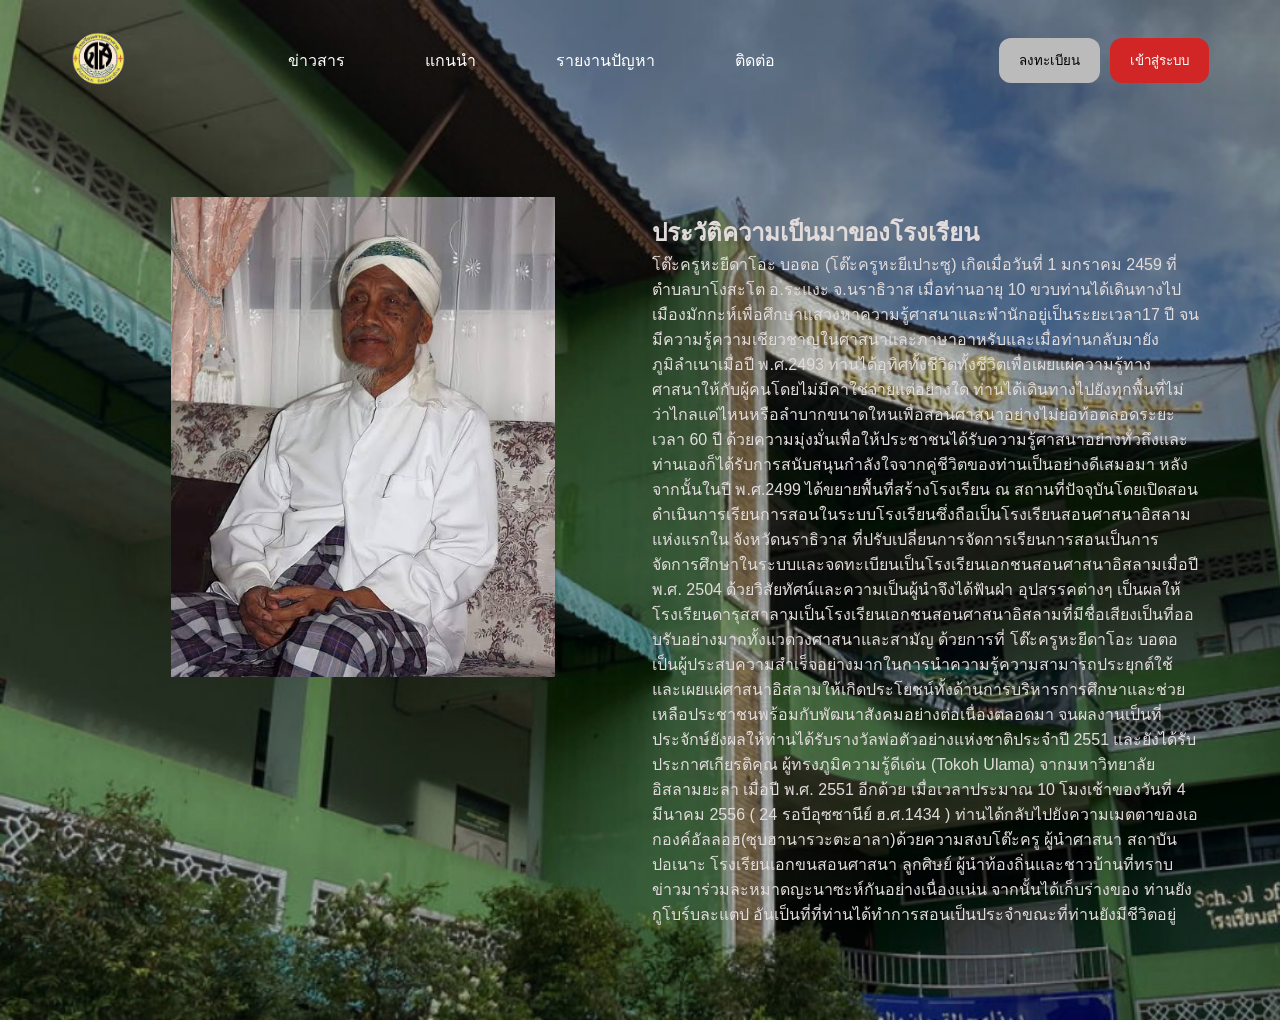
<file: index.html>
<!DOCTYPE html>
<html lang="th">
<head>
    <meta charset="UTF-8">
    <meta name="viewport" content="width=device-width, initial-scale=1.0">
    <title>DarussTukSuk</title> 
    <link rel="stylesheet" href="css/samepage.css">
    <link rel="stylesheet" href="css/web1.css">
</head>

<body>
  <header>
    <nav>
      <div class="container">
        <div class="nav-con">
          <a  href="index.html">
             <img src="import/logo.png" alt="Logo" class="logo">
          </a>
            <ul class="menu">
             <li><a href="news.html">ข่าวสาร</a></li>         
             <li><a href="club.html">แกนนำ</a></li>
             <li><a href="problem.html">รายงานปัญหา</a></li>
             <li><a href="contact.html">ติดต่อ</a></li>
           </ul>
        <div class="top-right-buttons">
          <button class="btn1" onclick="openPopup('popup1')">ลงทะเบียน</button>
          <button class="btn2" onclick="openPopup('popup2')">เข้าสู่ระบบ</button>
        </div>

      </div>
    </div>
    <div class="hajipoksu-wrapper">
      <div class="hajipoksu-box">
        <div class="hajipoksu-img">
          <img src="import/hajipoksu.png" alt="">
        </div>

        <div class="hajipoksu-info">
          <h2>ประวัติความเป็นมาของโรงเรียน</h2>
          <p>โต๊ะครูหะยีดาโอะ บอตอ (โต๊ะครูหะยีเปาะซู) เกิดเมื่อวันที่ 1 มกราคม 2459 ที่ตำบลบาโงสะโต อ.ระแงะ จ.นราธิวาส เมื่อท่านอายุ 10 ขวบท่านได้เดินทางไปเมืองมักกะห์เพื่อศึกษาแสวงหาความรู้ศาสนาและพำนักอยู่เป็นระยะเวลา17 ปี
            จนมีความรู้ความเชียวชาญในศาสนาและภาษาอาหรับและเมื่อท่านกลับมายังภูมิลำเนาเมื่อปี พ.ศ.2493 ท่านได้อุทิศทั้งชีวิตทั้งชีวิตเพื่อเผยแผ่ความรู้ทางศาสนาให้กับผู้คนโดยไม่มีค่าใช่จ่ายแต่อย่างใด ท่านได้เดินทางไปยังทุกพื้นที่ไม่ว่าไกลแค่ไหนหรือลำบากขนาดใหนเพื่อสอนศาสนาอย่างไม่ย่อท้อตลอดระยะเวลา 60 ปี 
            ด้วยความมุ่งมั่นเพื่อให้ประชาชนได้รับความรู้ศาสนาอย่างทั่วถึงและท่านเองก็ได้รับการสนับสนุนกำลังใจจากคู่ชีวิตของท่านเป็นอย่างดีเสมอมา หลังจากนั้นในปี พ.ศ.2499 ได้ขยายพื้นที่สร้างโรงเรียน ณ สถานที่ปัจจุบันโดยเปิดสอนดำเนินการเรียนการสอนในระบบโรงเรียนซึ่งถือเป็นโรงเรียนสอนศาสนาอิสลามแห่งแรกใน
            จังหวัดนราธิวาส ที่ปรับเปลี่ยนการจัดการเรียนการสอนเป็นการจัดการศึกษาในระบบและจดทะเบียนเป็นโรงเรียนเอกชนสอนศาสนาอิสลามเมื่อปี พ.ศ. 2504 ด้วยวิสัยทัศน์และความเป็นผู้นำจึงได้ฟันฝ่า อุปสรรคต่างๆ เป็นผลให้โรงเรียนดารุสสาลามเป็นโรงเรียนเอกชนสอนศาสนาอิสลามที่มีชื่อเสียงเป็นที่ออบรับอย่างมากทั้งแวดวงศาสนาและสามัญ
            ด้วยการที่ โต๊ะครูหะยีดาโอะ บอตอ เป็นผู้ประสบความสำเร็จอย่างมากในการนำความรู้ความสามารถประยุกต์ใช้และเผยแผ่ศาสนาอิสลามให้เกิดประโยชน์ทั้งด้านการบริหารการศึกษาและช่วยเหลือประชาชนพร้อมกับพัฒนาสังคมอย่างต่อเนื่องตลอดมา จนผลงานเป็นที่ประจักษ์ยังผลให้ท่านได้รับรางวัลพ่อตัวอย่างแห่งชาติประจำปี 2551 และยังได้รับประกาศเกียรติคุณ
            ผู้ทรงภูมิความรู้ดีเด่น (Tokoh Ulama) จากมหาวิทยาลัยอิสลามยะลา เมื่อปี พ.ศ. 2551 อีกด้วย
            เมื่อเวลาประมาณ 10 โมงเช้าของวันที่ 4 มีนาคม 2556 ( 24 รอบีอุซซานีย์ ฮ.ศ.1434 ) ท่านได้กลับไปยังความเมตตาของเอกองค์อัลลอฮ(ซุบฮานารวะตะอาลา)ด้วยความสงบโต๊ะครู ผู้นำศาสนา สถาบันปอเนาะ โรงเรียนเอกขนสอนศาสนา ลูกศิษย์ ผู้นำท้องถิ่นและชาวบ้านที่ทราบข่าวมาร่วมละหมาดญะนาซะห์กันอย่างเนื่องแน่น จากนั้นได้เก็บร่างของ
            ท่านยังกูโบร์บละแตป อันเป็นที่ที่ท่านได้ทำการสอนเป็นประจำขณะที่ท่านยังมีชีวิตอยู่</p> 
        </div>
      </div>
    </div>
  </nav>
</body>
  

<!-- Popup1 -->
<div id="popup1" class="popup" aria-hidden="true" role="dialog">
  <div class="popup-content">
    <span class="close" onclick="closePopup('popup1')" aria-label="Close">&times;</span>
    <h2>ลงทะเบียน</h2>
    <img src="import/logo.png" alt="Logo" class="golo">

    <form id="registerForm">
      
      <div class="name-above">
        <label for="reg-username">ชื่อผู้ใช้</label>
        <input id="reg-username" name="username" type="text" placeholder="ชื่อผู้ใช้" required>

        <label for="reg-password">รหัสผ่าน</label>
        <input id="reg-password" name="password" type="password" placeholder="รหัสผ่าน" required>
      </div>

      <div class="name-row">
        <div class="name-field">
          <label for="first-name">ชื่อจริง</label>
          <input id="first-name" name="firstName" type="text" placeholder="ชื่อจริง" required>
        </div>

        <div class="name-field">
          <label for="last-name">นามสกุล</label>
          <input id="last-name" name="lastName" type="text" placeholder="นามสกุล" required>
        </div>
      </div>

      <div class="name-row">
        <div class="name-field">
          <label for="class">ห้องเรียน</label>
          <input id="class" name="classroom" type="text" placeholder="ห้องเรียน" required>
          <label for="id number">เลขประจำตัว</label>
          <input id="id number" name="id number" type="number" placeholder="เลขประจำตัว" required>
        </div>

        <div class="name-field">
          <label for="number">เลขที่</label>
          <input id="number" name="number" type="number" placeholder="เลขที่" required>
          <label for="dob">วันเกิด</label>
        <input id="dob" name="dateOfBirth" type="date" required>
        </div>
      </div>  


      <button type="submit">สมัครสมาชิก</button>
    </form>
  </div>
</div>

<!-- Popup2 -->
<div id="popup2" class="popup2" aria-hidden="true" role="dialog">
  <div class="popup2-content">
    <span class="close" onclick="closePopup('popup2')" aria-label="Close">&times;</span>
    <h2>ยินดีต้อนรับสู่ DarussTukSuk</h2>

    <form id="loginForm">
      <div class="name-above1">
        <label for="login-username">ชื่อผู้ใช้</label>
        <input id="login-username" name="username" type="text" placeholder="ชื่อผู้ใช้" required>

        <label for="login-password">รหัสผ่าน</label>
        <input id="login-password" name="password" type="password" placeholder="รหัสผ่าน" required>

      </div>
      <div style="margin-top: 4px; margin-bottom: 4px;">
          <a href="forgot.html" style="font-size: 12px; color: #007bff; ">ลืมรหัสผ่านใช่ไหม</a>
      </div>
      <button type="submit">เข้าสู่ระบบ</button> 

    </form>
  </div>
</div>




<script src="js/code1.js"></script>
<script>
</file>
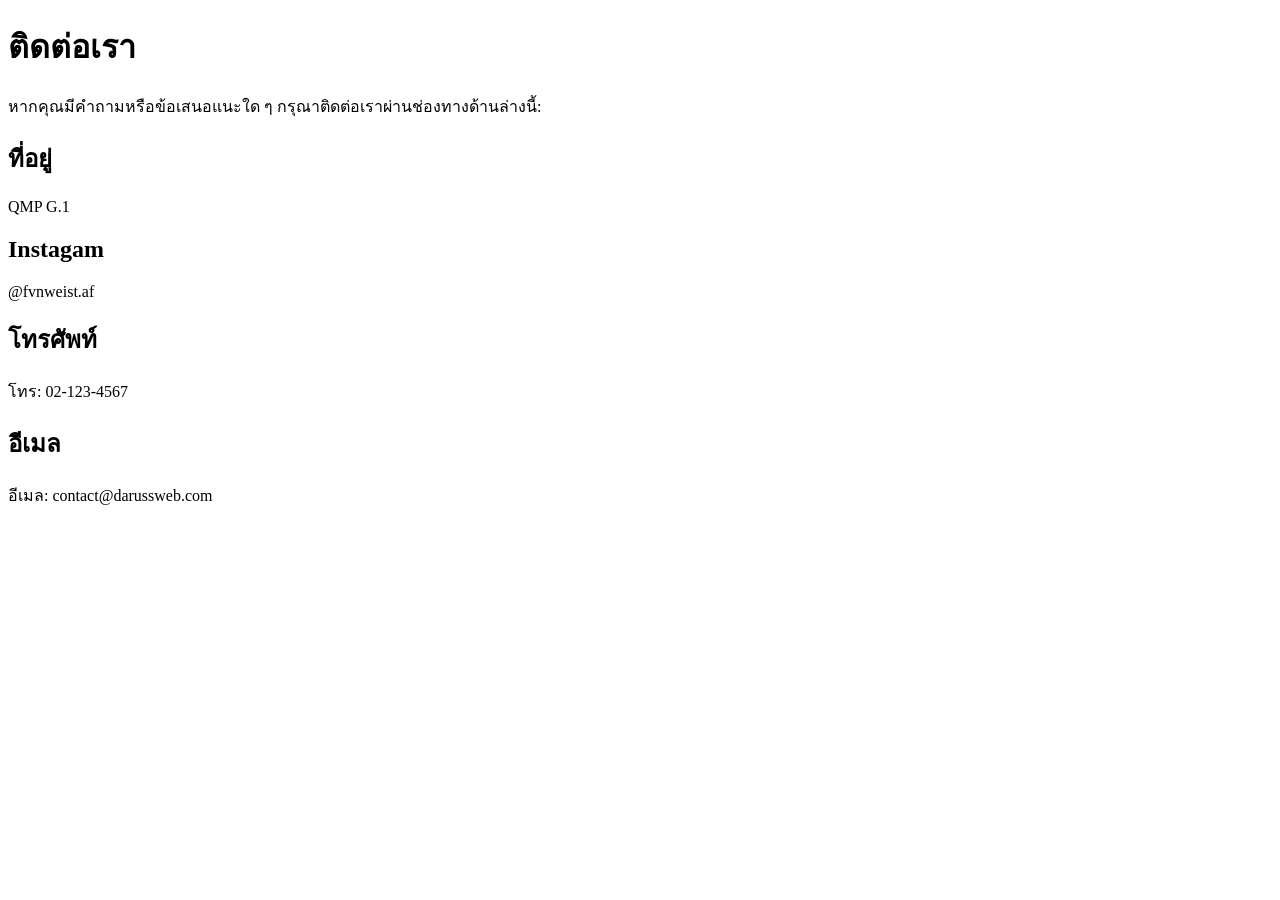
<file: jebb.html>
<!DOCTYPE html>
<html lang="en">
<head>
    <meta charset="UTF-8">
    <meta name="viewport" content="width=device-width, initial-scale=1.0">
    <title>Document</title>
</head>
<body>
    <div class="contect">
        <h1>ติดต่อเรา</h1>
        <p>หากคุณมีคำถามหรือข้อเสนอแนะใด ๆ กรุณาติดต่อเราผ่านช่องทางด้านล่างนี้:</p>
        
        <h2>ที่อยู่</h2>
        <p>QMP G.1</p>

        <h2>Instagam</h2>
        <p>@fvnweist.af</p>
        
        <h2>โทรศัพท์</h2>
        <p>โทร: 02-123-4567</p>
        
        <h2>อีเมล</h2>
        <p>อีเมล: contact@darussweb.com</p>
    </div>
</body>
</html>
</file>
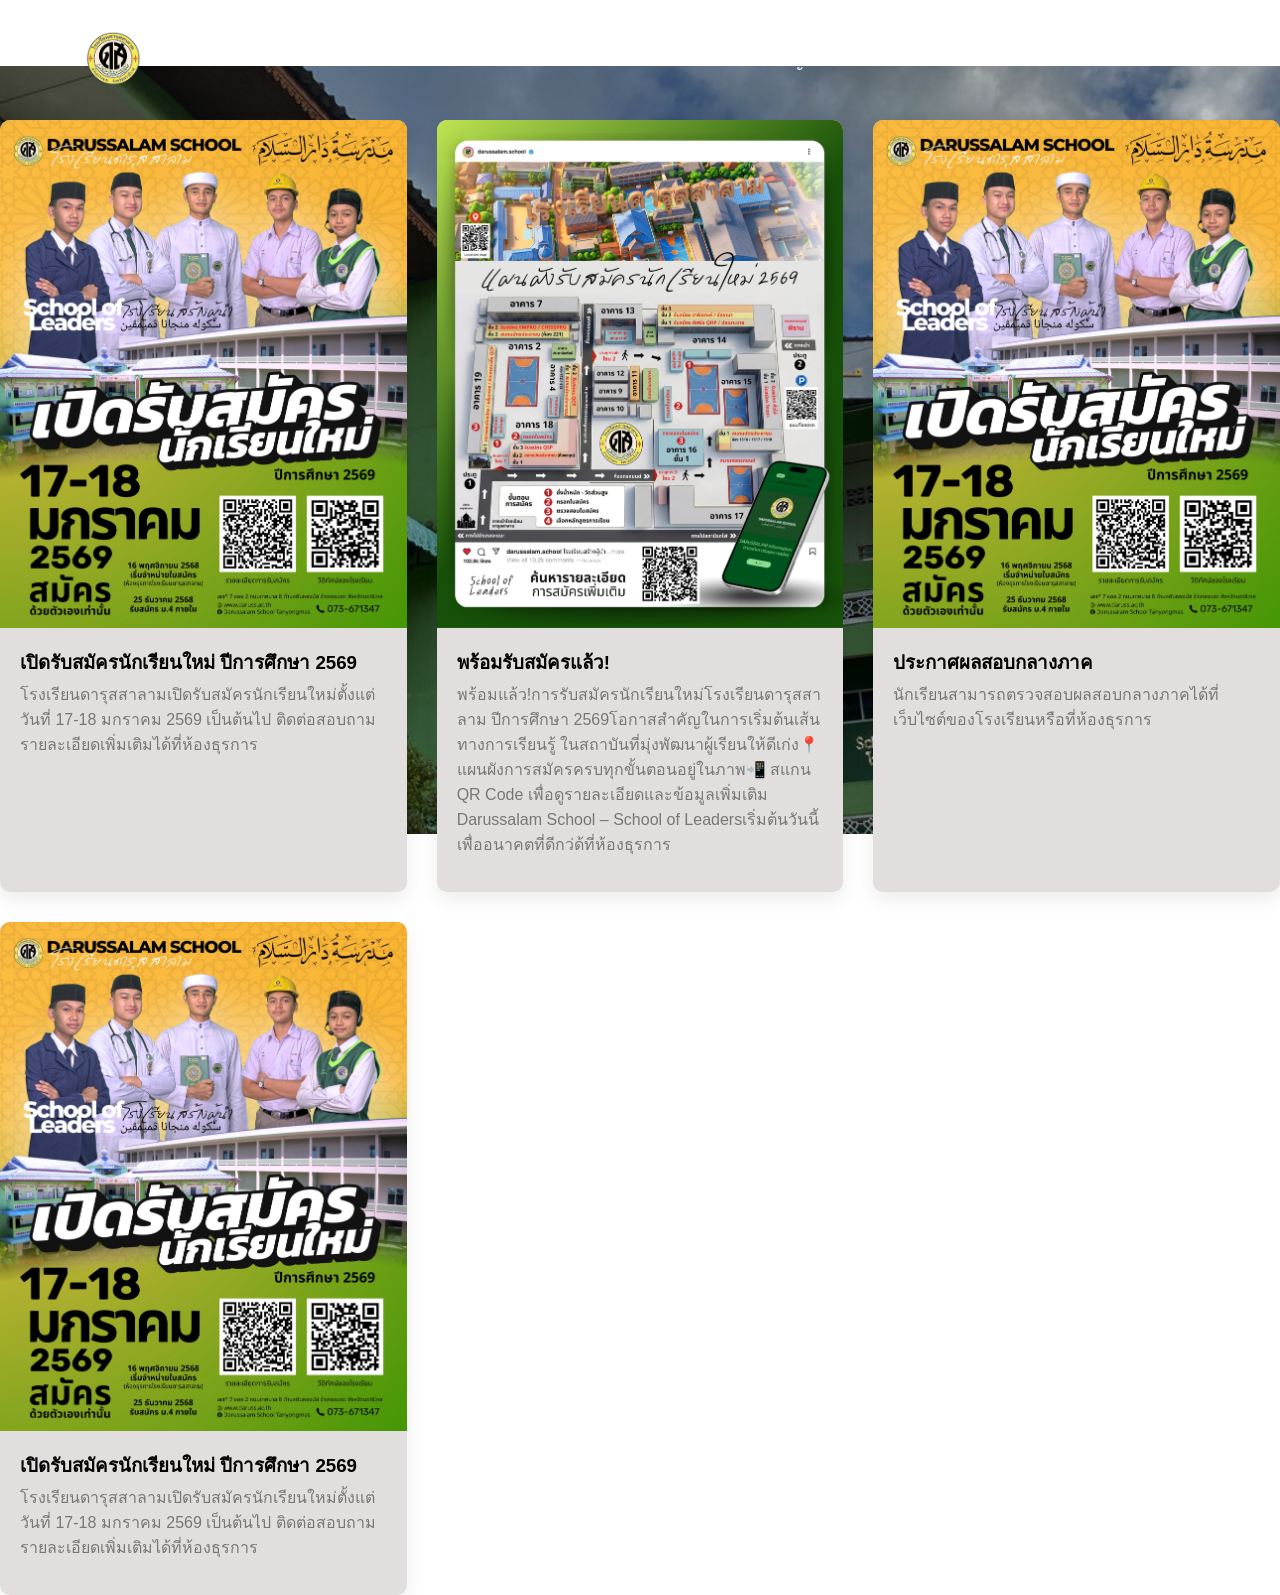
<file: news.html>
<!DOCTYPE html>
<html lang="th">
<head>
  <meta charset="UTF-8" />
  <meta name="viewport" content="width=device-width, initial-scale=1.0"/>
  <title>ข่าวสาร</title>
  <link rel="stylesheet" href="css/samepage.css">
  <link rel="stylesheet" href="css/news.css">
</head>

<body>
  <header>
    <nav>
      <div class="container">
        <div class="nav-con">
          <a  href="index.html">
             <img src="import/logo.png" alt="Logo" class="logo">
          </a>
            <ul class="menu">
             <li><a href="news.html">ข่าวสาร</a></li>         
             <li><a href="club.html">แกนนำ</a></li>
             <li><a href="problem.html">รายงานปัญหา</a></li>
             <li><a href="contact.html">ติดต่อ</a></li>
           </ul>
        </div>
    </div>
      <div class="grid">

        <div class="card">
          <div class="news-image">
            <a href="import/rapsmak.png" data-lightbox="gallery">
              <img src="import/rapsmak.png" alt="เปิดรับสมัครนักเรียนใหม่">
            </a>
          </div> 
          <div class="card-body">
            <h3>เปิดรับสมัครนักเรียนใหม่ ปีการศึกษา 2569</h3>
            <p>
              โรงเรียนดารุสสาลามเปิดรับสมัครนักเรียนใหม่ตั้งแต่วันที่ 17-18 มกราคม 2569
              เป็นต้นไป ติดต่อสอบถามรายละเอียดเพิ่มเติมได้ที่ห้องธุรการ
            </p>
          </div>
        </div>

        <div class="card">
          <div class="news-image">
            <a href="import/pramleaw.jpg" data-lightbox="gallery">
              <img src="import/pramleaw.jpg" alt="เปิดรับสมัครนักเรียนใหม่">   
              </a>   
          </div> 
          <div class="card-body">
            <h3>พร้อมรับสมัครแล้ว!</h3>
            <p>
            พร้อมแล้ว!การรับสมัครนักเรียนใหม่โรงเรียนดารุสสาลาม ปีการศึกษา 2569โอกาสสำคัญในการเริ่มต้นเส้นทางการเรียนรู้ 
            ในสถาบันที่มุ่งพัฒนาผู้เรียนให้ดีเก่ง📍 แผนผังการสมัครครบทุกขั้นตอนอยู่ในภาพ📲 สแกน QR Code เพื่อดูรายละเอียดและข้อมูลเพิ่มเติม Darussalam School 
            – School of Leadersเริ่มต้นวันนี้ เพื่ออนาคตที่ดีกว่ด้ที่ห้องธุรการ
            </p>
          </div>
        </div>

    <div class="card">
      <div class="news-image">
        <a href="import/rapsmak.png" data-lightbox="gallery">
          <img src="import/rapsmak.png" alt="เปิดรับสมัครนักเรียนใหม่">
        </a>
      </div> 
      <div class="card-body">
        <h3>ประกาศผลสอบกลางภาค</h3>
        <p>
          นักเรียนสามารถตรวจสอบผลสอบกลางภาคได้ที่เว็บไซต์ของโรงเรียนหรือที่ห้องธุรการ
        </p>
      </div>
    </div>

    <div class="card">
      <div class="news-image">
        <a href="import/rapsmak.png" data-lightbox="gallery">
          <img src="import/rapsmak.png" alt="เปิดรับสมัครนักเรียนใหม่">
        </a>
      </div> 
      <div class="card-body">
        <h3>เปิดรับสมัครนักเรียนใหม่ ปีการศึกษา 2569</h3>
        <p>
          โรงเรียนดารุสสาลามเปิดรับสมัครนักเรียนใหม่ตั้งแต่วันที่ 17-18 มกราคม 2569
          เป็นต้นไป ติดต่อสอบถามรายละเอียดเพิ่มเติมได้ที่ห้องธุรการ
        </p>
      </div>
    </div>
  </div>
</div>
  
</body>



</body>
</html>
<script src="js/code1.js"></script>
</file>
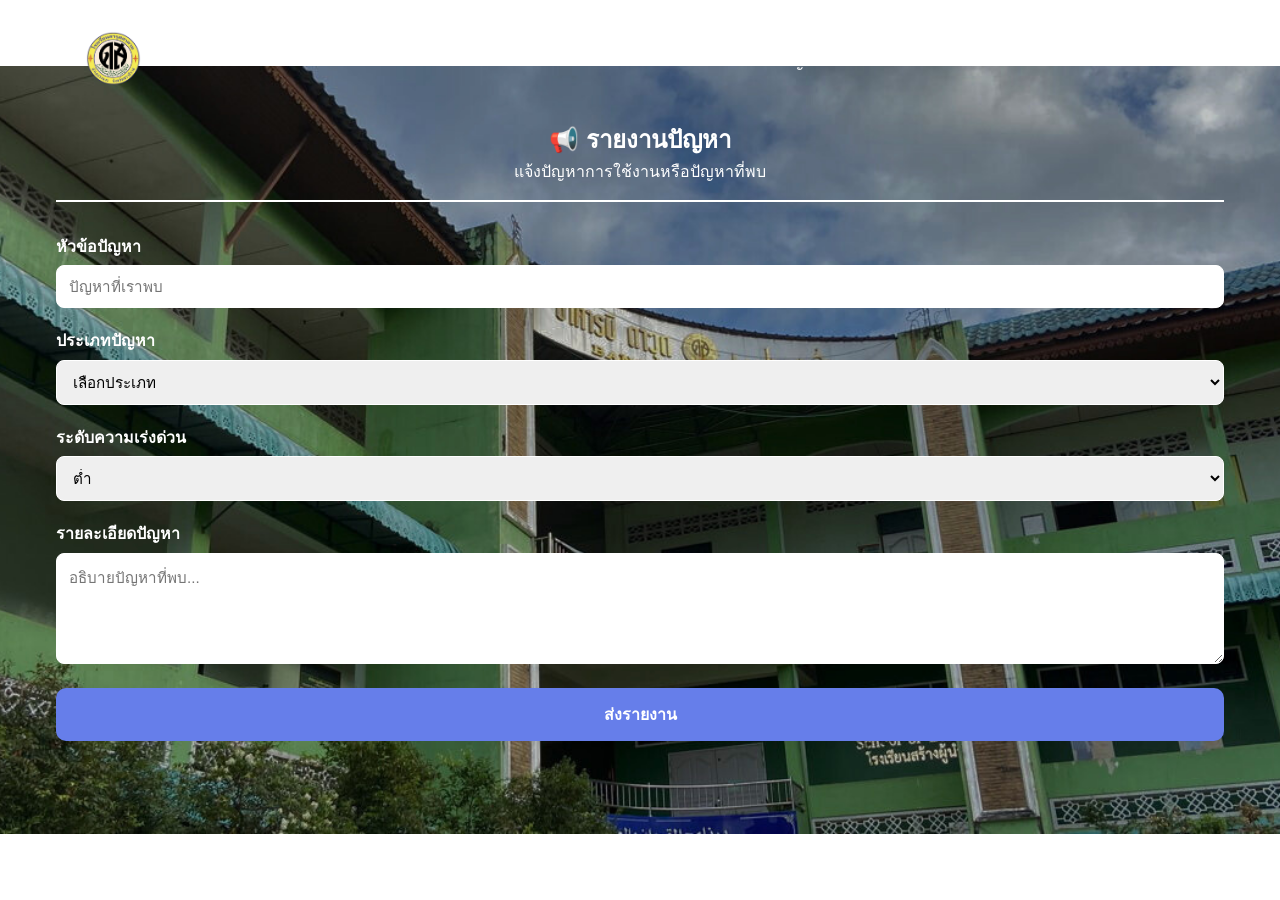
<file: problem.html>
<!DOCTYPE html>
<html lang="th">
<head>
  <meta charset="UTF-8" />
  <meta name="viewport" content="width=device-width, initial-scale=1.0"/>
  <title>รายงานปัญหา</title>
  <link rel="stylesheet" href="css/samepage.css">
  <link rel="stylesheet" href="css/problem.css">
</head>

<body>
  <header>
    <nav>
      <div class="container">
        <div class="nav-con">
          <a  href="index.html">
             <img src="import/logo.png" alt="Logo" class="logo">
          </a>
            <ul class="menu">
             <li><a href="news.html">ข่าวสาร</a></li>         
             <li><a href="club.html">แกนนำ</a></li>
             <li><a href="problem.html">รายงานปัญหา</a></li>
             <li><a href="contact.html">ติดต่อ</a></li>
           </ul>
        </div>
        <h1>📢 รายงานปัญหา</h1>
    <p class="subtitle">แจ้งปัญหาการใช้งานหรือปัญหาที่พบ</p>

    <form class="report-form">
      <div class="form-group">
        <label>หัวข้อปัญหา</label>
        <input type="text" placeholder="ปัญหาที่เราพบ" required>
      </div>

      <div class="form-group">
        <label>ประเภทปัญหา</label>
        <select required>
          <option value=""> เลือกประเภท </option>
          <option>อุปกรณ์ชำรุด</option>
          <option>ห้องน้ำ</option>
          <option>ห้องเรียน</option>
          <option>อื่น ๆ</option>
        </select>
      </div>

      <div class="form-group">
        <label>ระดับความเร่งด่วน</label>
        <select required>
          <option>ต่ำ</option>
          <option>ปานกลาง</option>
          <option>สูง</option>
          <option>วิกฤต</option>
        </select>
      </div>

      <div class="form-group">
        <label>รายละเอียดปัญหา</label>
        <textarea rows="5" placeholder="อธิบายปัญหาที่พบ..." required></textarea>
      </div>

      <button type="submit">ส่งรายงาน</button>
    </form>
  </div>
    </nav>
    
  </div>
<body>
  

</body>
</html>
</file>
<file: css/samepage.css>
* {
  margin: 0;
  padding: 0;
  box-sizing: border-box;
  font-family: Arial, Helvetica, sans-serif;
}



.logo:hover {
    transform: translateX(10px) scale(1.05); /* ขยับ + ขยาย */
    box-shadow: 0 8px 20px rgba(0,0,0,0.3);
}


nav {
   
    height: 100%;
    width: 100%;
}

.container {
    width: 100%;
    margin: 0 auto;
    padding: 0 16px;
    box-sizing: border-box;
}

@media (min-width: 1200px) {
    .container {
        max-width: 1200px;
    }
}



.menu {
    margin: 0 auto;
    display: flex;
    list-style: none;
    gap: 30px;
}

.menu li a {
    color: white;
    text-decoration: none;
    font-size: 16px;
    position: relative;
}

/* เส้นใต้เวลา hover */
.menu li a::after {
    content: "";
    position: absolute;
    left: 0;
    bottom: -6px;
    width: 0;
    height: 2px;
    background: #4ade80;
    transition: 0.3s;
}

.menu li a:hover::after {
    width: 100%;
}
</file>
<file: css/web1.css>
header {
  min-height: 100vh;
  background: url("../import/da.png");
  background-repeat: no-repeat ;
  background-size: cover;
    nav {
       .nav-con {
            position: relative;
            height: 120px;
            display: flex;
            justify-content: space-between;
            align-items: center;
            padding: 0 15px;   /* แทน margin */
            box-sizing: border-box;

             .logo {
                height: 55px;
                transition: 0.3s ease;
                margin-right: auto;
             
             }
              .menu {
                display: flex;
                list-style: none;

                li {
                    margin-left: 50px;
                    color: white;

                    a {
                        color:var(--white) ;
                        text-decoration: none;
                    }
                }
              }
         
         @media screen and (max-width: 768px) {
            height: auto;
            padding: 3rem 0;
            
        }


     }
    }
}

.hajipoksu-wrapper  {
            display: flex;
            align-items: center;
            height: 100vh;

            .hajipoksu-box {
                display: flex;
                justify-content: space-between;
                align-content: center;
                width: 100%;
                    
                .hajipoksu-img {
                     width: 30%;     
                     height: auto;
                     margin-left: 13.33%;
                     
                    }

                    .hajipoksu-img img {
                     max-width: 100%;
                     height: auto;
                     max-height: 100%;
                     
                    }


                .hajipoksu-info {
                    max-width: 580px;
                    width: 100%;
                    color: rgb(226, 219, 219);
                    padding: 1rem;
                    margin-right: 5%;
                }
            }
        }





.top-right-buttons {
  margin-left: auto;
  display: flex;
  gap: 10px;   /* ระยะห่างระหว่างปุ่ม */
}

.btn1 {
  background: #bbbbbb;
  color: rgb(0, 0, 0);
  padding: 12px 20px;
  border-radius: 12px;
  text-decoration: none;
  transition: all 0.1s ease;
  border: none;
}

.btn1:hover {
  box-shadow: 0 4px 8px rgba(0, 0, 0, 0.3);
}

.btn1:active {
  background: #bbbbbb;          /* สีเข้มลง */
  box-shadow: 0 2px 4px rgba(0,0,0,0.4);
  transform: translateY(2px);   /* ดูเหมือนยุบลง */
}

.btn2 {
  background: #d22626;
  color: white;
  padding: 12px 20px;
  border-radius: 12px;
  text-decoration: none;
  transition: all 0.1s ease;
  border: none;
}

.btn2:hover {
  box-shadow: 0 4px 8px rgba(0,0,0,0.3);
}

.btn2:active {
  background: #d22626;          /* สีเข้มลง */
  box-shadow: 0 2px 4px rgba(0,0,0,0.4);
  transform: translateY(2px);   /* ดูเหมือนยุบลง */
}

/* พื้นหลังป็อปอัป */
.popup {
    display: none;
    position: fixed;
    top: 0; left: 0;
    width: 100%;
    height: 100%;
    background: rgba(0,0,0,0.5);
    justify-content: center;
    align-items: center;
}

/* กล่องป็อปอัป */
.popup-content {
    background: white;
    padding: 30px;
    width: 340px;
    height: 590px;
    border-radius: 20px;
    position: relative;
}

.golo {
    width: 80px;
    position: absolute;
    top: -40px;           /* ดันโลโก้บนป้อบอั้บ */
    left: 50%;
    transform: translateX(-50%);
}
.popup-content h2 {
    text-align: center;
    margin-bottom: 15px;
}

.name-row {
    display: flex;
    gap: 10px;          /* ระยะห่างระหว่างช่อง */
}

.name-field {
    flex: 1;            /* ให้กว้างเท่ากัน */
}

.name-field input {
    width: 140px;
}
.name-above input {
    width: 170px;
}
.name-above1 input {
    width: 340px;
}

.name-above {
  text-align: center;
}

.close {
    position: absolute;
    top: 10px;
    right: 15px;
    font-size: 22px;
    cursor: pointer;
}

label {
    font-size: 14px;
    display: block;
    margin-top: 10px ;
}

input {
    width: 140px;
    padding: 14px;
    margin: 10px 0 16px 0;
    border: 1px solid #ccc;
    border-radius: 14px;

}
button[type="submit"] {
    width: 100%;
    padding: 10px;
    background: #cb0000;
    color: white;
    border: none;
    border-radius: 8px;
    cursor: pointer;
}



/* พื้นหลังป็อปอัป */
.popup2 {
    display: none;
    position: fixed;
    top: 0; left: 0;
    width: 100%;
    height: 100%;
    background: rgba(0,0,0,0.5);
    justify-content: center;
    align-items: center;
}

/* กล่องป็อปอัป */
.popup2-content {
    background: white;
    padding: 30px;
    width: 380px;
    height: 480px;
    border-radius: 20px;
    position: relative;
}
.popup2-content h2 {
    text-align: center;
    margin-bottom: 15px;
}

button[type="submit"] {
    width: 100%;
    padding: 10px;
    background: #cb0000;
    color: white;
    border: none;
    border-radius: 8px;
    cursor: pointer;
}
</file>
<file: css/news.css>
header {
  height:650px;
  background-repeat: no-repeat ;
  background-size: cover;
    nav {
       .nav-con {
            position: relative;
            height: 120px;
            display: flex;
            justify-content: space-between;
            align-items: center;
            margin-left: 30px;
            margin-right: 15px;

             .logo {
                height: 55px;
                transition: 0.3s ease;
                margin-right: auto;
             
             }
              .menu {
                display: flex;
                list-style: none;

                li {
                    margin-left: 50px;
                    color: white;

                    a {
                        color:var(--white) ;
                        text-decoration: none;
                    }
                }
              }
         
         @media screen and (max-width: 768px) {
            height: auto;
            padding: 3rem 0;
            
        }


     }
    }
}


body {
  background: url('../import/da.png') no-repeat center center fixed;
}
/* GRID 2 ต่อ 1 แถว */
.grid {
  display: grid;
  grid-template-columns: repeat(auto-fit, minmax(350px, 1fr));
  gap: 30px;
}


/* CARD */
.card {
  background: #e2dede;
  border-radius: 10px;
  overflow: hidden;
  box-shadow: 0 8px 20px rgba(0,0,0,0.08);
  transition: transform .2s ease, box-shadow .2s ease;
}

.card:hover {
  transform: translateY(-5px);
  box-shadow: 0 12px 30px rgba(0,0,0,0.12);
}

.card img {
  width: 100%;
  display: block;
}

.card-body {
  padding: 20px;
}

.card-body h3 {
  margin: 0 0 5px;
}

.card-body p {
  color: #777;
  margin: 0 0 15px;
}

.card-footer {
  display: flex;
  justify-content: space-between;
  color: #999;
  font-size: 14px;
}

/* RESPONSIVE */
@media (max-width: 768px) {
  .grid {
    grid-template-columns: 1fr;
  }
}
</file>
<file: css/problem.css>
header {
  height:650px;
  background-repeat: no-repeat ;
  background-size: cover;
    nav {
       .nav-con {
            position: relative;
            height: 120px;
            display: flex;
            justify-content: space-between;
            align-items: center;
            margin-left: 30px;
            margin-right: 15px;

             .logo {
                height: 55px;
                transition: 0.3s ease;
                margin-right: auto;
             
             }
              .menu {
                display: flex;
                list-style: none;

                li {
                    margin-left: 50px;
                    color: white;

                    a {
                        color:var(--white) ;
                        text-decoration: none;
                    }
                }
              }
         
         @media screen and (max-width: 768px) {
            height: auto;
            padding: 3rem 0;
            
        }


     }
    }
}
body {
  background: url('../import/da.png') no-repeat center center fixed;
}

* {
  box-sizing: border-box;
  font-family: 'Inter', sans-serif;
}


h1 {
  margin: 0;
  text-align: center;
  color: #ffffff;
  
}

.subtitle {
  text-align: center;
  color: #ffffff;
  margin-bottom: 2rem;
  border-bottom: 2px solid #ffffff;
  padding-bottom: 1rem;
}

.form-group {
  margin-bottom: 1.25rem;
  color: #ffffff;
}

label {
  display: block;
  margin-bottom: 0.4rem;
  font-weight: 600;
}

input,
select,
textarea {
  width: 100%;
  padding: 0.75rem;
  border-radius: 8px;
  border: 1px solid #ffffff;
  font-size: 0.95rem;
}

input:focus,
select:focus,
textarea:focus {
  outline: none;
  border-color: #667eea;
}

button {
  width: 100%;
  padding: 0.9rem;
  background: #667eea;
  color: #fff;
  border: none;
  border-radius: 10px;
  font-size: 1rem;
  font-weight: 600;
  cursor: pointer;
  transition: background 0.3s;
}

button:hover {
  background: #5563d6;
}
</file>
